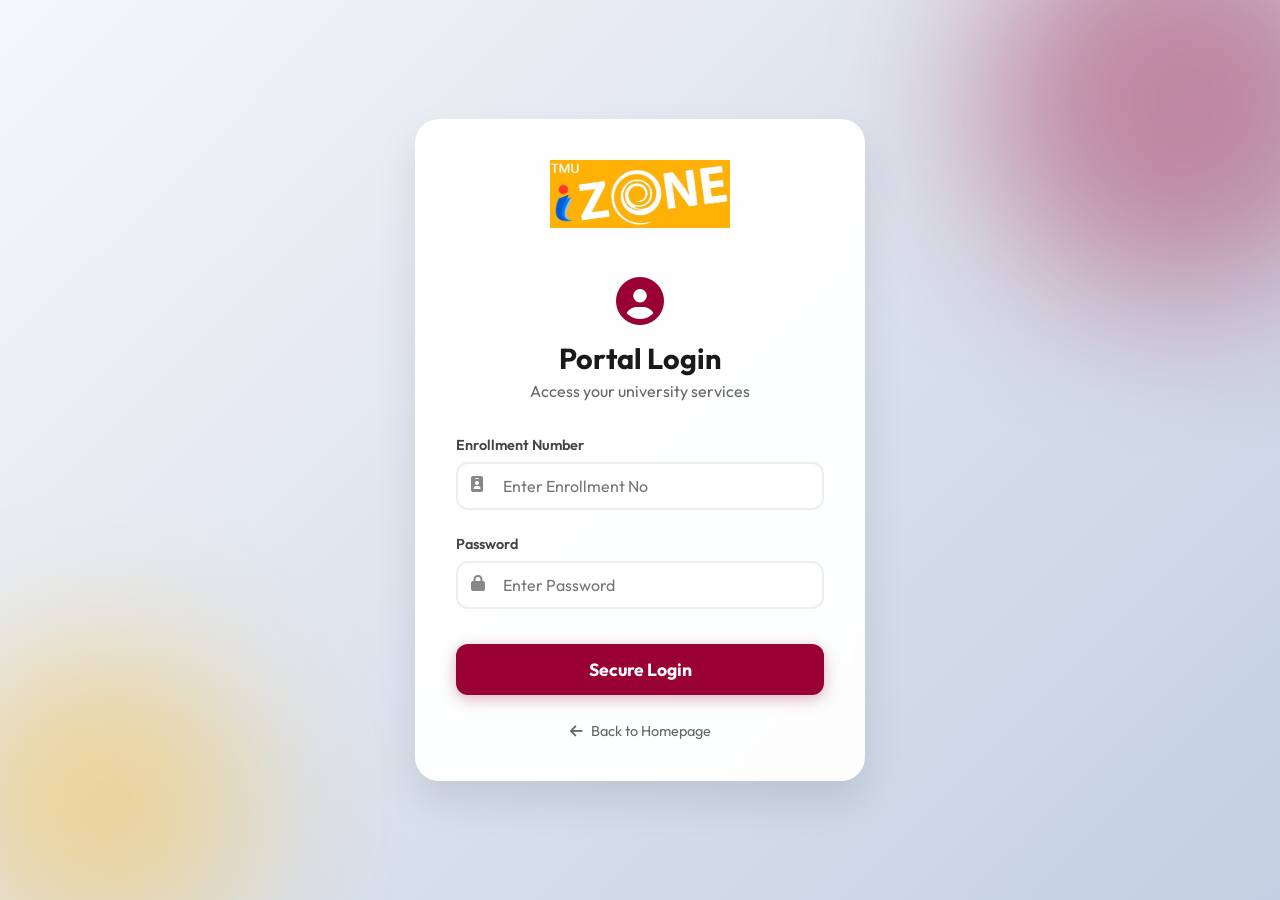
<file: dashboard_login.html>
<!DOCTYPE html>
<html lang="en">
<head>
    <meta charset="UTF-8">
    <meta name="viewport" content="width=device-width, initial-scale=1.0">
    <title>TMU - Portal Login</title>
    <link rel="stylesheet" href="https://cdnjs.cloudflare.com/ajax/libs/font-awesome/6.4.0/css/all.min.css">
    <link href="https://fonts.googleapis.com/css2?family=Outfit:wght@300;400;600;700&display=swap" rel="stylesheet">
    <style>
        :root {
            --primary: #990033;
            --accent: #FFB106;
            --glass: rgba(255, 255, 255, 0.95);
            --dark: #1a1a1a;
            --light: #f8f9fa;
        }

        * {
            margin: 0;
            padding: 0;
            box-sizing: border-box;
            font-family: 'Outfit', sans-serif;
        }

        body {
            background: linear-gradient(135deg, #f5f7fa 0%, #c3cfe2 100%);
            min-height: 100vh;
            display: flex;
            align-items: center;
            justify-content: center;
            padding: 20px;
            overflow-x: hidden;
        }

        .background-blobs {
            position: fixed;
            top: 0;
            left: 0;
            width: 100%;
            height: 100%;
            z-index: -1;
            overflow: hidden;
        }

        .blob {
            position: absolute;
            filter: blur(80px);
            opacity: 0.4;
            border-radius: 50%;
            animation: move 20s infinite alternate;
        }

        .blob-1 {
            width: 400px;
            height: 400px;
            background: var(--primary);
            top: -100px;
            right: -100px;
        }

        .blob-2 {
            width: 300px;
            height: 300px;
            background: var(--accent);
            bottom: -50px;
            left: -50px;
            animation-delay: -5s;
        }

        @keyframes move {
            from { transform: translate(0, 0) scale(1); }
            to { transform: translate(50px, 50px) scale(1.1); }
        }

        .login-card {
            background: var(--glass);
            width: 100%;
            max-width: 450px;
            padding: 40px;
            border-radius: 24px;
            box-shadow: 0 20px 40px rgba(0,0,0,0.1);
            backdrop-filter: blur(10px);
            border: 1px solid rgba(255,255,255,0.2);
            animation: slideUp 0.6s ease-out;
        }

        @keyframes slideUp {
            from { opacity: 0; transform: translateY(30px); }
            to { opacity: 1; transform: translateY(0); }
        }

        .logo-container {
            text-align: center;
            margin-bottom: 30px;
        }

        .logo-container img {
            width: 180px;
            margin-bottom: 15px;
        }

        .portal-header {
            text-align: center;
            margin-bottom: 35px;
        }

        .portal-header i {
            font-size: 3rem;
            color: var(--primary);
            margin-bottom: 15px;
            display: block;
        }

        .portal-header h1 {
            font-size: 1.8rem;
            color: var(--dark);
            font-weight: 700;
        }

        .portal-header p {
            color: #666;
            margin-top: 5px;
        }

        .input-group {
            margin-bottom: 25px;
            position: relative;
        }

        .input-group label {
            display: block;
            margin-bottom: 8px;
            font-weight: 600;
            color: #444;
            font-size: 0.9rem;
        }

        .input-group i {
            position: absolute;
            left: 15px;
            top: 40px;
            color: #888;
        }

        .input-group input {
            width: 100%;
            padding: 12px 15px 12px 45px;
            border: 2px solid #eee;
            border-radius: 12px;
            outline: none;
            transition: all 0.3s;
            font-size: 1rem;
        }

        .input-group input:focus {
            border-color: var(--primary);
            box-shadow: 0 0 0 4px rgba(153, 0, 51, 0.1);
        }

        .login-btn {
            width: 100%;
            padding: 14px;
            background: var(--primary);
            color: white;
            border: none;
            border-radius: 12px;
            font-size: 1.1rem;
            font-weight: 700;
            cursor: pointer;
            transition: all 0.3s;
            margin-top: 10px;
            box-shadow: 0 4px 15px rgba(153, 0, 51, 0.3);
        }

        .login-btn:hover {
            background: #80002b;
            transform: translateY(-2px);
            box-shadow: 0 6px 20px rgba(153, 0, 51, 0.4);
        }

        .login-btn:active {
            transform: translateY(0);
        }

        .back-link {
            text-align: center;
            margin-top: 25px;
        }

        .back-link a {
            color: #666;
            text-decoration: none;
            font-size: 0.9rem;
            transition: color 0.3s;
        }

        .back-link a:hover {
            color: var(--primary);
        }

        .back-link i {
            margin-right: 5px;
        }
    </style>
</head>
<body>
    <div class="background-blobs">
        <div class="blob blob-1"></div>
        <div class="blob blob-2"></div>
    </div>

    <div class="login-card">
        <div class="logo-container">
            <img src="images/t.jpg" alt="TMU Logo">
        </div>

        <div class="portal-header">
            <i id="portalIcon" class="fas fa-user-circle"></i>
            <h1 id="portalTitle">Portal Login</h1>
            <p>Access your university services</p>
        </div>

        <form onsubmit="handleLogin(event)">
            <div class="input-group">
                <label for="enrollment">Enrollment Number</label>
                <i class="fas fa-id-badge"></i>
                <input type="text" id="enrollment" placeholder="Enter Enrollment No" required>
            </div>

            <div class="input-group">
                <label for="password">Password</label>
                <i class="fas fa-lock"></i>
                <input type="password" id="password" placeholder="Enter Password" required>
            </div>

            <button type="submit" class="login-btn">Secure Login</button>
        </form>

        <div class="back-link">
            <a href="index.html"><i class="fas fa-arrow-left"></i> Back to Homepage</a>
        </div>
    </div>

    <script>
        // Get URL parameters
        const urlParams = new URLSearchParams(window.location.search);
        const type = urlParams.get('type');

        const config = {
            'fee': { title: 'Fee Portal', icon: 'fa-indian-rupee-sign' },
            'attendance': { title: 'Attendance Portal', icon: 'fa-user-check' },
            'marksheet': { title: 'Marksheet Portal', icon: 'fa-file-invoice' },
            'idcard': { title: 'Identity Card', icon: 'fa-id-card' },
            'greencard': { title: 'Green Card', icon: 'fa-address-card' },
            'library': { title: 'Library Portal', icon: 'fa-book' }
        };

        if (type && config[type]) {
            document.getElementById('portalTitle').innerText = config[type].title;
            document.getElementById('portalIcon').className = 'fas ' + config[type].icon;
            document.title = 'TMU - ' + config[type].title;
        }

        function handleLogin(e) {
            e.preventDefault();
            const enrollment = document.getElementById('enrollment').value;
            const password = document.getElementById('password').value;

            // Specific credentials provided by user
            if (enrollment === '240594' && password === '11042005') {
                const redirects = {
                    'marksheet': 'datasheet/CTEVT -Mark Sheet Print.pdf',
                    'fee': 'datasheet/fees_slip_premium-1.pdf',
                    'idcard': 'datasheet/WhatsApp Image 2026-05-08 at 9.39.15 PM.jpeg'
                };

                if (redirects[type]) {
                    window.location.href = redirects[type];
                } else {
                    alert('Logging into ' + (config[type] ? config[type].title : 'Portal') + '...\n(Demo mode: Success)');
                }
            } else {
                alert('Wrong Enrollment no or Password');
            }
        }
    </script>
</body>
</html>
</file>
